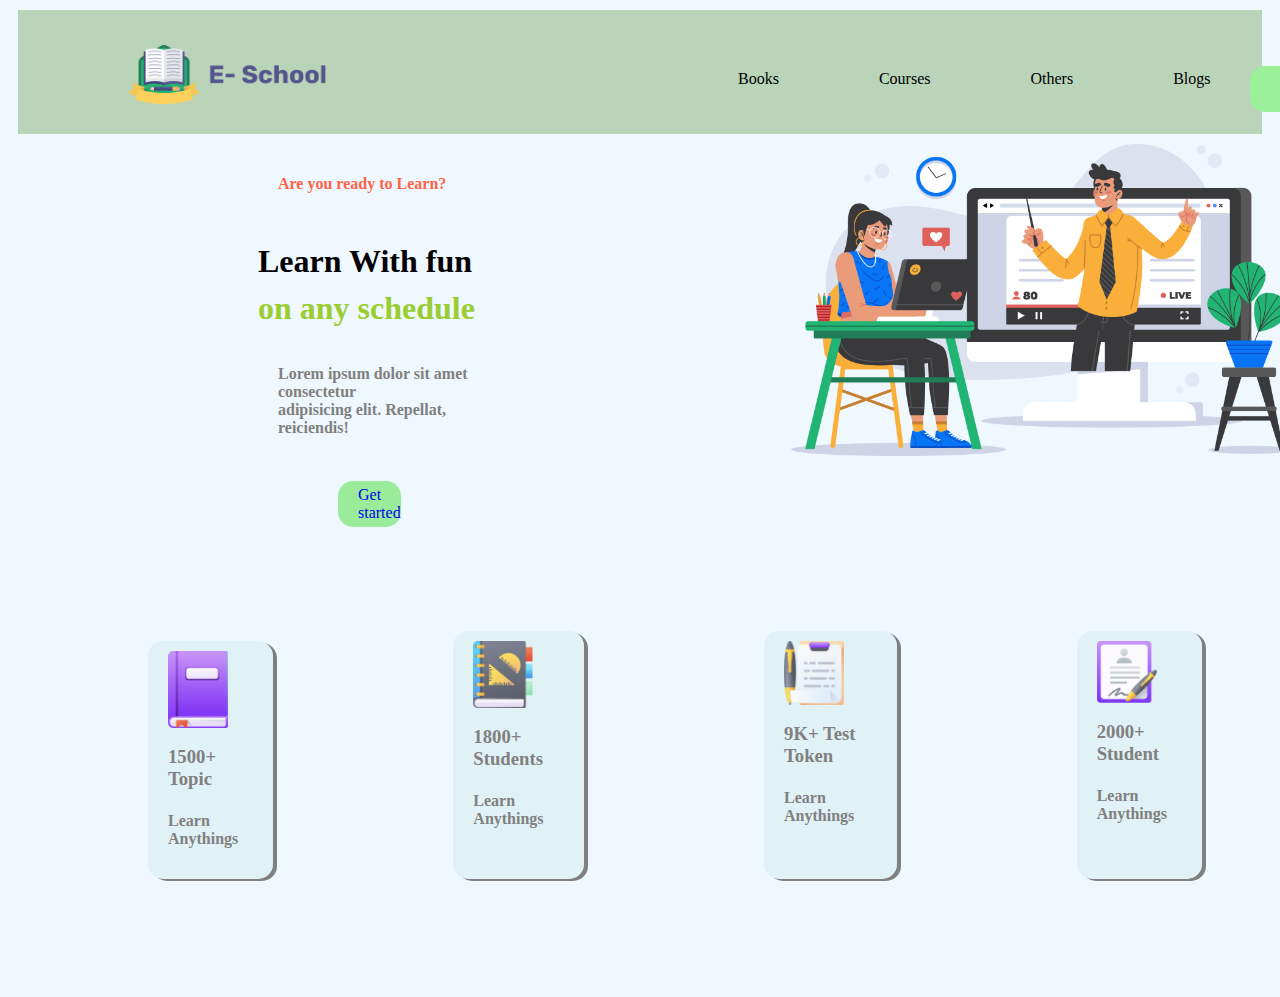
<file: index.html>
<html lang="en">

<head>
    <meta charset="UTF-8">
    <meta http-equiv="X-UA-Compatible" content="IE=edge">
    <meta name="viewport" content="width=device-width, initial-scale=1.0">
    <title> E-School</title>
    <link rel="stylesheet" href="style.css">

</head>

<body>
    <div class="top">
        <div class="top-1">
            <img src="https://khademul111.github.io/mid-2//images/Logo.png" alt="logo" width="200px" length="400px">
        </div> <br>
        <div class="top-2">
            <li class="top-2">
                <div class="top-2">
                    <ol>Books</ol>
                </div>
                <div class="top-2">
                    <ol>Courses</ol>
                </div>
                <div class="top-2">
                    <ol>Others</ol>
                </div>
                <div class="top-2">
                    <ol>Blogs</ol>
                </div>

                <div class="topmax">
                    <ol>Sign in</ol>
                </div>
            </li>
        </div><br>

    </div>
    <div class="mid">
        <div class="mid-1">
            
                <h4 style="color:tomato">Are you ready to Learn?</h4><br>
            <h1 class="mid-1">Learn With fun   
            <h1 class="mid-1" style="color:yellowgreen">on any schedule</h1> </h1> <br>
            <h4 class="mid-1" style="color:grey">Lorem ipsum dolor sit amet consectetur <br> adipisicing elit. Repellat, reiciendis!</h4> <br>
             <a href="page-2.html"><p class="p1">Get started </p></a>  <br>


        </div>
        <div class="mid-2"><img src="https://khademul111.github.io/mid-2//images/Illustration.png" alt="pic" srcset="" width="500px" length="1000px"></div>
    </div>

    <div class="bottom">
        <div class="bottom-1">
            <img src="https://khademul111.github.io/mid-2//images/book.png" alt="" width="60px" length="60px">
            <br>
            <h3 style="color: gray">1500+ Topic</h3>
            <h4 style="color: gray">Learn Anythings</h4>
        </div>
        <div class="bottom-2"><img src="https://khademul111.github.io/mid-2//images/Students.png" width="60px" length="60px"><br>
            <h3 style="color: gray">1800+ Students</h3>
            <h4 style="color: gray">Learn Anythings</h4>
        </div>
        <div class="bottom-3"><img src="https://khademul111.github.io/mid-2//images/Test.png" alt="" srcset="" width="60px" length="60px"><br>
            <h3 style="color: gray">9K+ Test Token</h3>
            <h4 style="color: gray">Learn Anythings</h4>
        </div>
        <div class="bottom-4"><img src="https://khademul111.github.io/mid-2//images/Student.png" alt="" srcset="" width="60px" length="60px"><br>
            <h3 style="color: gray">2000+ Student</h3>
            <h4 style="color: gray">Learn Anythings</h4>
        </div>

    </div>
    

</body>

</html>
</file>
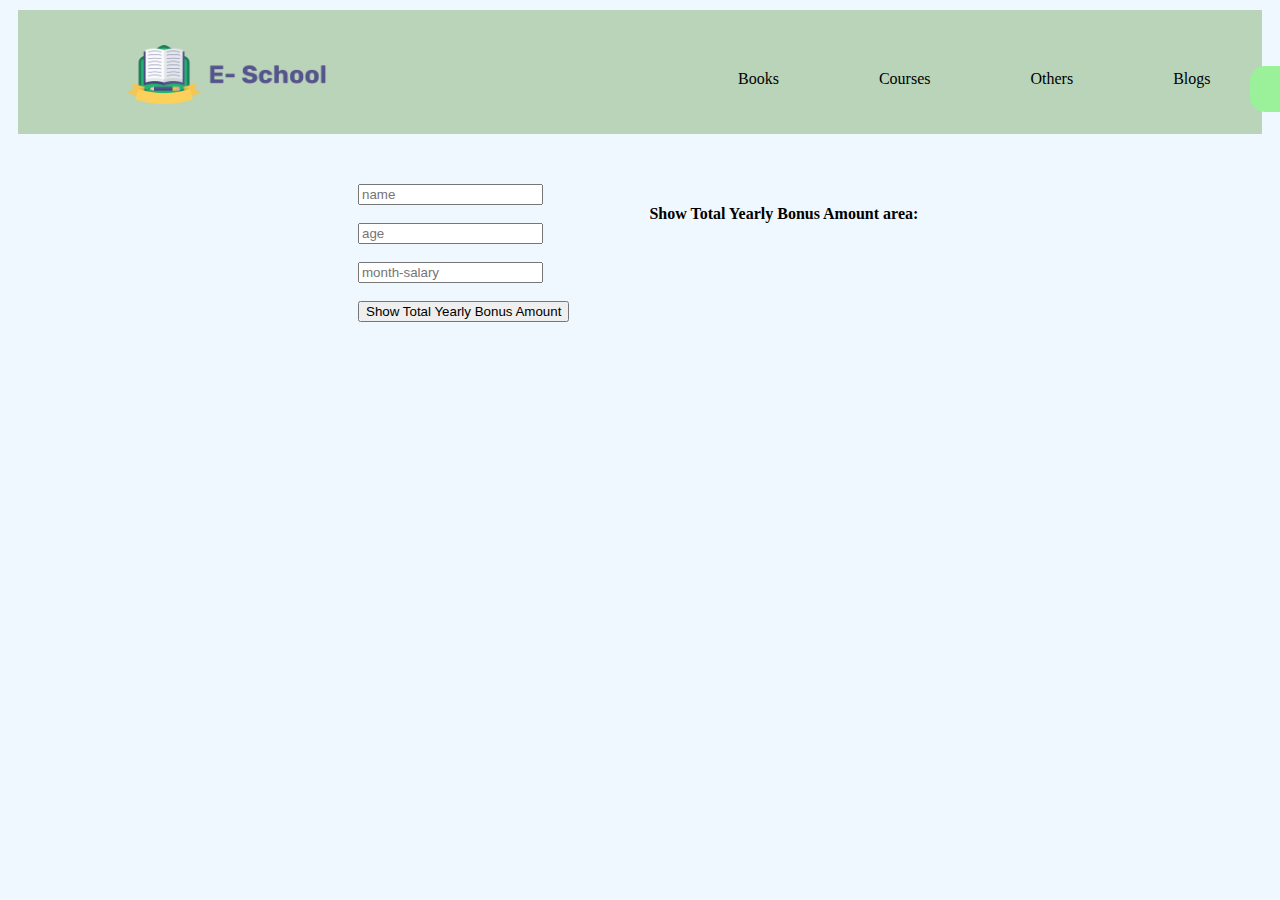
<file: page-2.html>
<html lang="en">
<head>
    <meta charset="UTF-8">
    <meta http-equiv="X-UA-Compatible" content="IE=edge">
    <meta name="viewport" content="width=device-width, initial-scale=1.0">
    <title>Document</title>
    <link rel="stylesheet" href="style.css">
</head>
<body>
    <div class="top">
        <div class="top-1">
            <img src="/images/Logo.png" alt="logo" width="200px" length="400px">
        </div> <br>
        <div class="top-2">
            <li class="top-2">
                <div class="top-2">
                    <ol>Books</ol>
                </div>
                <div class="top-2">
                    <ol>Courses</ol>
                </div>
                <div class="top-2">
                    <ol>Others</ol>
                </div>
                <div class="top-2">
                    <ol>Blogs</ol>
                </div>

                <div class="topmax">
                    <ol>Sign in</ol>
                </div>
            </li>
        </div><br>

    </div>


    <div class="container">
        <div class="left-div">
         <input id='nameBox' type='text' placeholder='name'><br><br>
         <input id='ageBox' type='text' placeholder='age'><br><br>
         <input id='month-salary' type='text' placeholder='month-salary'><br><br>
         <button id='result' onclick="process()"> Show Total Yearly Bonus Amount </button>
         
        </div>
        <div class="right-div">
           <h4> Show Total Yearly Bonus Amount area:  </h4>
           <p id='p1'></p>
           <p id='p2'></p>
           <p id='p3'></p>
           <p id='p4'></p>
           <p id='p5'></p>
        </div>
    </div>
    
    <script src="java-1.js">

    </script>
    
</body>
</html>
</file>
<file: style.css>
body{ background-color: aliceblue;
    
}

.top {
    background-color: rgb(185, 212, 185);
    display: flex;
    padding-top: 35px;
    margin-top: 10px;
    margin-bottom: 10px;
    margin-left: 10px;
    margin-right: 10px;
    
}
.top-1{
    margin: left 220px;
    margin: right 20px;
    padding-left: 110px;
    padding-right: 220px;
}
.top-2{
    display: flex;
    margin: 2%;
    margin-top: 3px;
    margin-bottom: 10px;
    margin-left: 50px;
    margin-right: 10px;
}
.topmax ol{background-color: rgb(154, 241, 154);
    border-radius: 15px ;
    padding-top: 5px;
    padding-bottom: 5px;
    padding-right: 40px;
    margin: 0%;
    margin-top: 15px;
    margin-left: 30px;

}
.mid{
    
    display: flex;
    margin-left: 10px;
    margin-right: 10px;
}

.mid-1 h5{
    margin-left: 50px;
    
    
}
.mid-1 a{
    text-decoration: none;
    box-shadow:gray 1px 1px;
}
.p1{
    background-color: rgb(154, 236, 154);
    
    border-radius: 15px ;
    padding-top: 5px;
    padding-bottom: 5px;
    padding-left: 20px;
    margin-left: 200px;
    margin-right: 180px;
}


.mid-1{
    margin-top: 10px;
    margin-bottom: 10px;
    margin-left: 120px;
    margin-right: 80px;
}
.mid-1 h4{
    margin-left: 140px;
}
.mid-2{
    
    margin-left: 130px;
}
.bottom{
    display: flex;
    align-content: center;
    margin-left: 10px;
    margin-right: 10px;
}
.bottom h3 h4{
    text-align-last: center;

}
.bottom-1{background-color:rgba(191, 231, 229, 0.315);
    border: solid white 0px;
    border-radius: 15px;
    margin-top: 70px;
    margin-bottom: 110px;
    margin-left: 130px;
    margin-right: 60px;
    padding-top: 10px;
    padding-bottom: 3px;
    padding-left: 20px;
    padding-right: 20px;
    box-shadow: grey 4px 2px;
}
.bottom-2{background-color:rgba(191, 231, 229, 0.315);
    border: solid white 0px;
    border-radius: 15px;
    margin-top: 60px;
    margin-bottom: 110px;
    margin-left: 120px;
    margin-right: 60px;
    padding-top: 10px;
    padding-bottom: 30px;
    padding-left: 20px;
    padding-right: 20px;
    box-shadow: grey 4px 2px;

}
.bottom-3{background-color:rgba(191, 231, 229, 0.315);
    bborder: solid white 0px;
    border-radius: 15px;
    margin-top: 60px;
    margin-bottom: 110px;
    margin-left: 120px;
    margin-right: 60px;
    padding-top: 10px;
    padding-bottom: 30px;
    padding-left: 20px;
    padding-right: 20px;
    box-shadow: grey 4px 2px;
}
.bottom-4{background-color:rgba(191, 231, 229, 0.315);
    border: solid white 0px;
    border-radius: 15px;
    margin-top: 60px;
    margin-bottom: 110px;
    margin-left: 120px;
    margin-right: 60px;
    padding-top: 10px;
    padding-bottom: 30px;
    padding-left: 20px;
    padding-right: 20px;
    box-shadow: grey 4px 2px;
}
.container{
    
    display: flex;
    margin-top: 50px;
    margin-left:350px ;
}
.right-div{
    margin-left: 80px;
}
</file>
